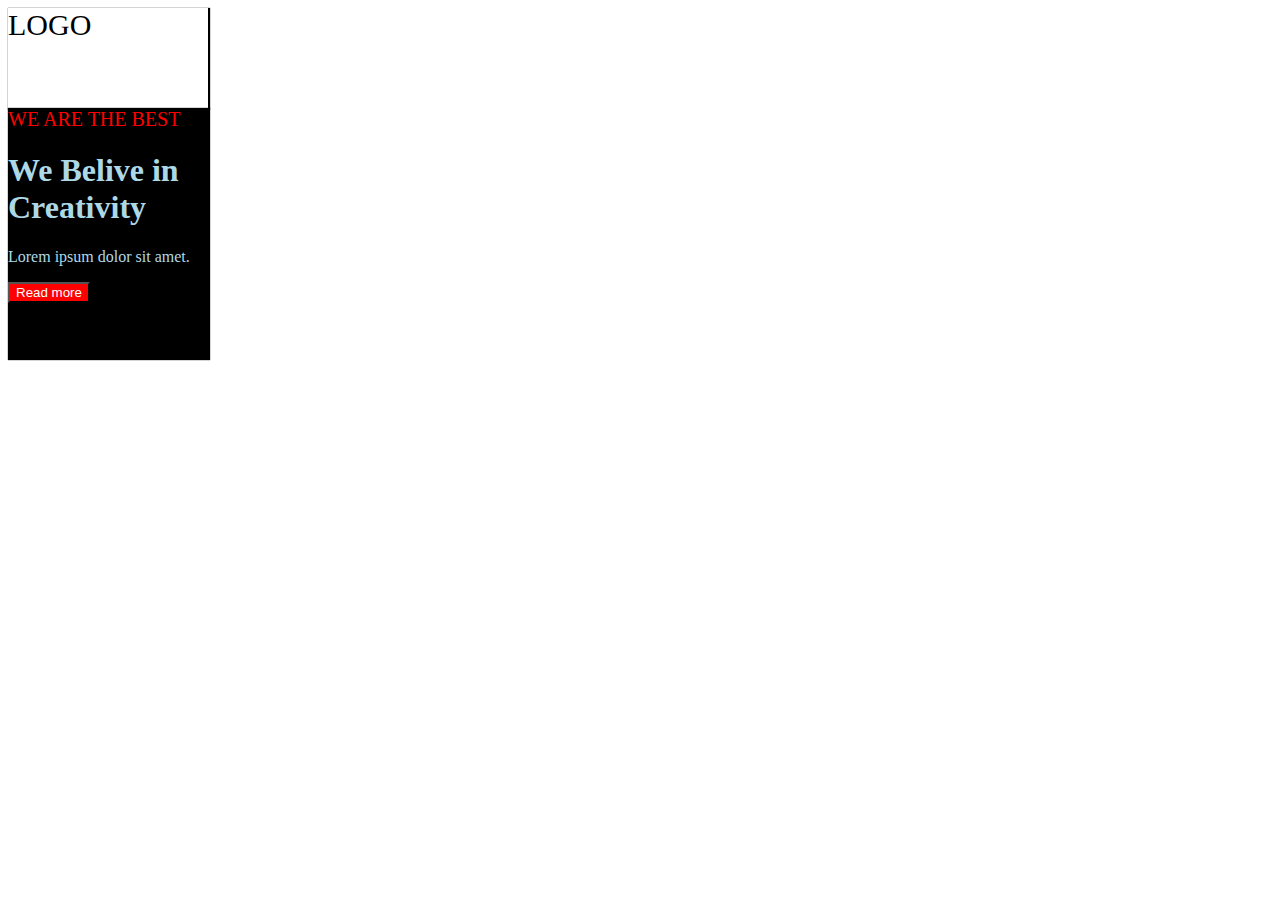
<file: Assignment/ass1/index.html>
<!Doctype html>
<html>
    <head>
        <title> Bugger me </title>
        <link rel="stylesheet" type="text/css" href="index.css">
    </head>

    <body>

        <div id="navbar">
            <span class="logo"> logo </span>
        </div>    
            <div class="hero">
                <span class="low"> WE ARE THE BEST </span>   
                <h1> We Belive in Creativity </h1>
                <p> Lorem ipsum dolor sit amet. </p>
                <button class="hero-btn"> Read more
                </button>
            </div>
        
           
    </body>
</html>
</file>
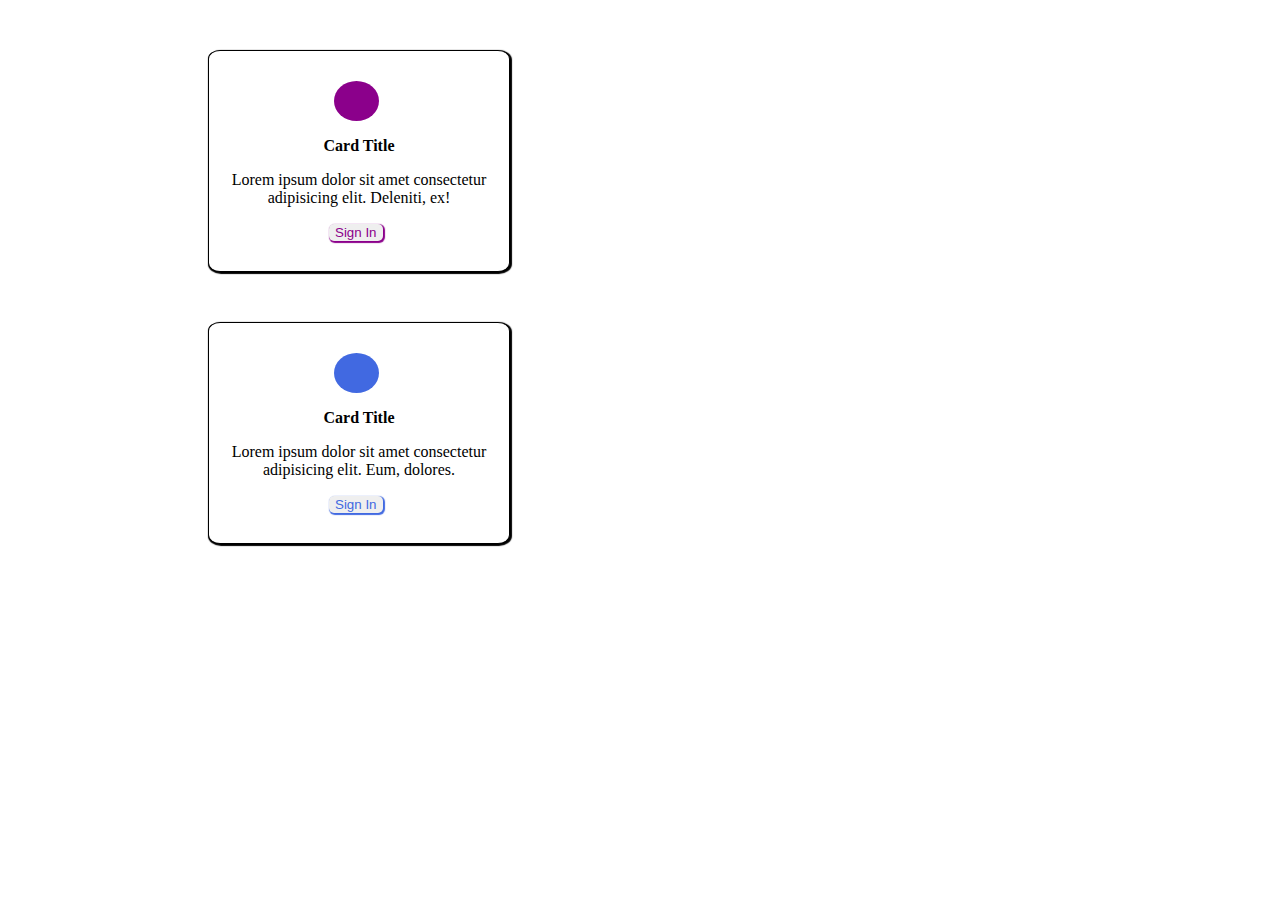
<file: Assignment/ass2/index2.html>
<!Doctype html>
<html>
    <head>
        <title> Here we go again </title>
        <link rel="stylesheet" type="text/css" href="index2.css">
    </head>

    <body>
        <div class="box1">
            <div class="circle1"></div>
            <p class="name"> Card Title </p>
            <p class="text"> Lorem ipsum dolor sit amet consectetur adipisicing elit. Deleniti, ex!</p>
            <button class="butn1"> Sign In </button>
        </div>    
           
        <div class="box2">
            <div class="circle2"></div>
            <p class="name"> Card Title </p>
            <p class="text">Lorem ipsum dolor sit amet consectetur adipisicing elit. Eum, dolores.</p> 
            <button class="butn2"> Sign In </button>
        </div>

    </body>
</html>
</file>
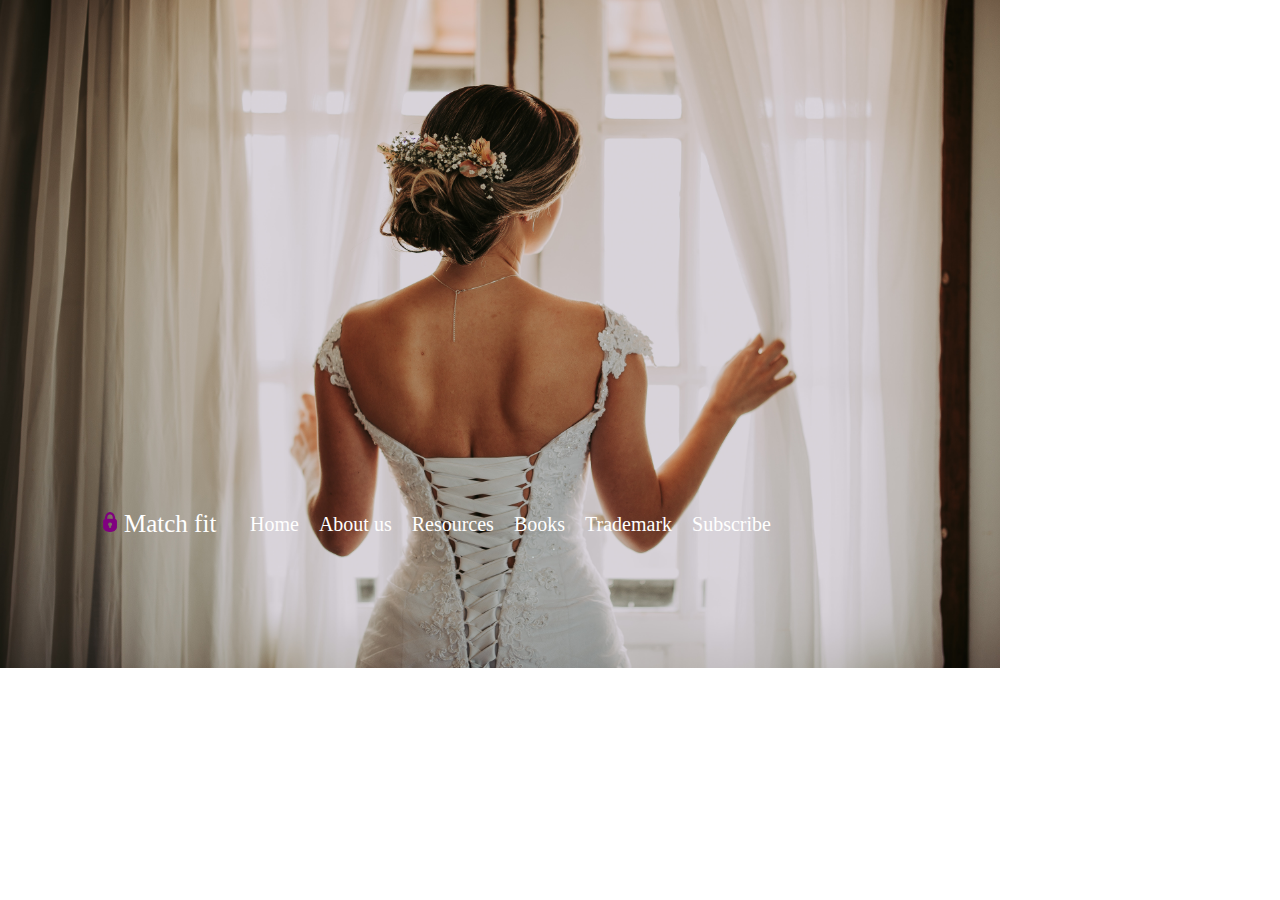
<file: Assignment/ass3 modifing/index3.html>
<!Doctype html>
<html>
    <head>
        <title> Bugger me </title>
        <link rel="stylesheet" type="text/css" 
            href="index3.css">
    </head>

    <body>
        <div class="mainbox">
            <div class="imgspace">
                <img src="image.jpg" width="100%">
            </div>

            <div class="logo">
                <img src="lock.png" alt="lock"
                    width="20px" height="20px">
                <span class="logotxt"> Match fit </span>
            </div>

            <div class="navi"> 
                <ul>
                <li><span class="sizeinc">Home</span></li>
                <li><span class="sizeinc">About us</span></li>
                <li><span class="sizeinc">Resources</span></li>
                <li><span class="sizeinc">Books</span></li>
                <li><span class="sizeinc">Trademark</span></li>
                <li><span class="sizeinc">Subscribe</span></li>
                </ul>
            </div>
                   
            <!-- <div class="div1">
                <p class="first">Matrimonial Search</p>
                <p class="second">Best Matching Couples</p>
                <p>Lorem ipsum dolor sit, amet consectetur adipisicing elit. 
                    Sint nihil quibusdam ipsa rem assumenda laborum possimus 
                    consequuntur maiores consequatur perferendis.
                </p>
                <button class="butn1"> Read more </button>
                <div class="dash"></div>
            </div>

            <div class="signup"> 
                <h3 class="work">Register & join our mission</h3>
                <div class="form-box">
                    <form>
                        <input type="text" class="name" placeholder="Name"> 
                        <input type="text" class="name" placeholder="Your Emai id"> 
                        <input type="text" class="name" placeholder="Current Job">
                        <input type="text" class="name" placeholder="Gender"> 
                        <button class="butn2"> Get Started</button>
                    </form>
                    <span class="iono">Lorem ipsum dolor sit amet.</span>
                </div>
            </div>
                
        </div> -->
    
                   
    </body>
</html>
</file>
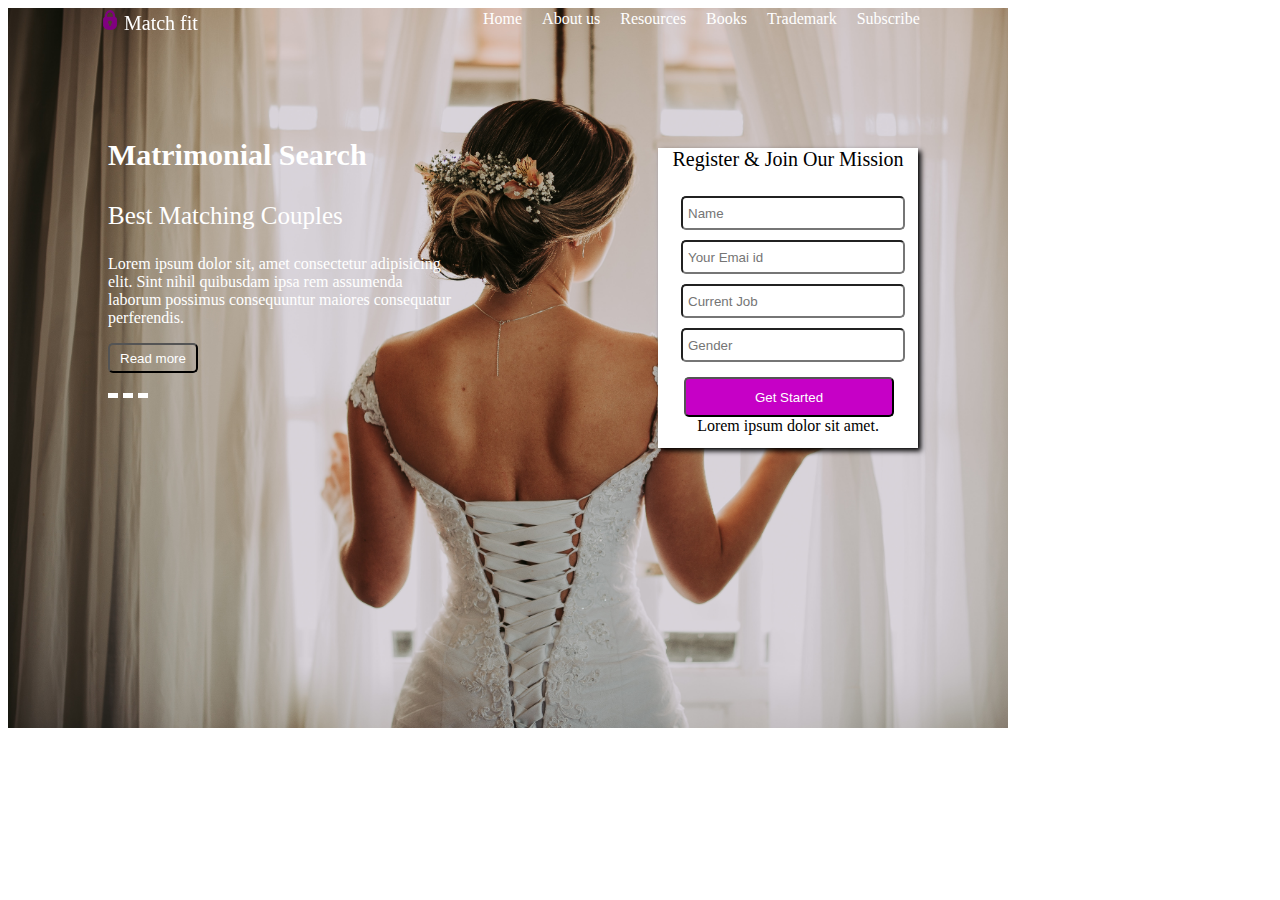
<file: Assignment/ass3/index3.html>
<!Doctype html>
<html>
    <head>
        <title> Bugger me </title>
        <link rel="stylesheet" type="text/css" href="index3.css">
    </head>

    <body>
        <div class="mainbox">
            <div class="navbar">
                <div class="stress"> 
                    <ul>
                    <li>Home</li>
                    <li>About us</li>
                    <li>Resources</li>
                    <li>Books</li>
                    <li>Trademark</li>
                    <li>Subscribe</li>
                    </ul>
                </div>

                <div class="logo">
                    <img src="lock.png" alt="lock" width="20px" height="20px">
                    <span class="nav"> Match fit </span>
                </div>
            </div>
                   
            <div class="div1">
            <p class="first">Matrimonial Search</p>
            <p class="second">Best Matching Couples</p>
            <p>Lorem ipsum dolor sit, amet consectetur adipisicing elit. 
                Sint nihil quibusdam ipsa rem assumenda laborum possimus 
                consequuntur maiores consequatur perferendis.
            </p>
            <button class="butn1"> Read more </button>
            </div>
            <div class="dash"></div>

           
            
            <div class="signup"> 
                <span class="work">Register & join our mission</span>
                <div class="form-box">
                <form>
                <input type="text" class="name" placeholder="Name"> 
                <input type="text" class="name" placeholder="Your Emai id"> 
                <input type="text" class="name" placeholder="Current Job">
                <input type="text" class="name" placeholder="Gender"> 
                <button class="butn2"> Get Started </button>
                </form>
                <span class="iono">Lorem ipsum dolor sit amet.</span>
                </div>
            </div>
                

        </div>
    
                   
    </body>
</html>
</file>
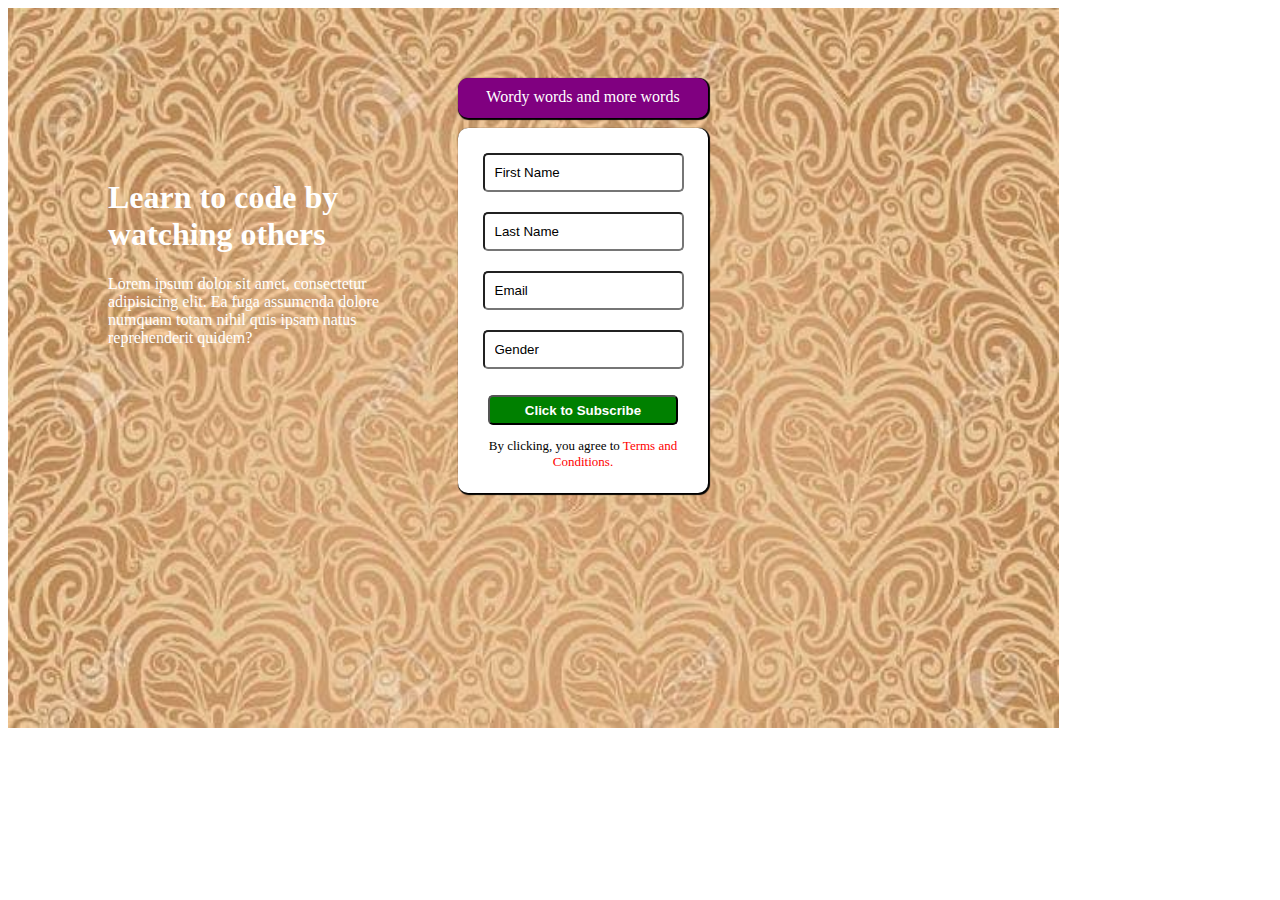
<file: Assignment/ass4/index4.html>
<!Doctype html>
<html>
    <head>
        <title> Bugger me </title>
        <link rel="stylesheet" type="text/css" href="index4.css">
    </head>

    <body>
        <div class="container">
            <div class="mainbox">
            <h1> Learn to code by watching others</h1>
            <p> Lorem ipsum dolor sit amet, consectetur adipisicing elit.
                Ea fuga assumenda dolore numquam 
                totam nihil quis ipsam natus reprehenderit quidem?
            </p>
            </div>

            <div class="div2">
                <div class="head">
                    Wordy words and more words
                </div>        
                <div class="form-box">
                    <form>
                        <input type="text" class="name" value="First Name">
                        <input type="text" class="name" value="Last Name">
                        <input type="text" class="name" value="Email">
                        <input type="text" class="name" value="Gender">
                        <p></p>

                        <button class="butn">Click to Subscribe</button>
                        <p class="terms"> By clicking, you agree to 
                        <span class="red"> Terms and Conditions.</span></p>
                    </form>
                </div> 
            </div>
       
       

        </div> 
    
    
    </body>
</html>
</file>
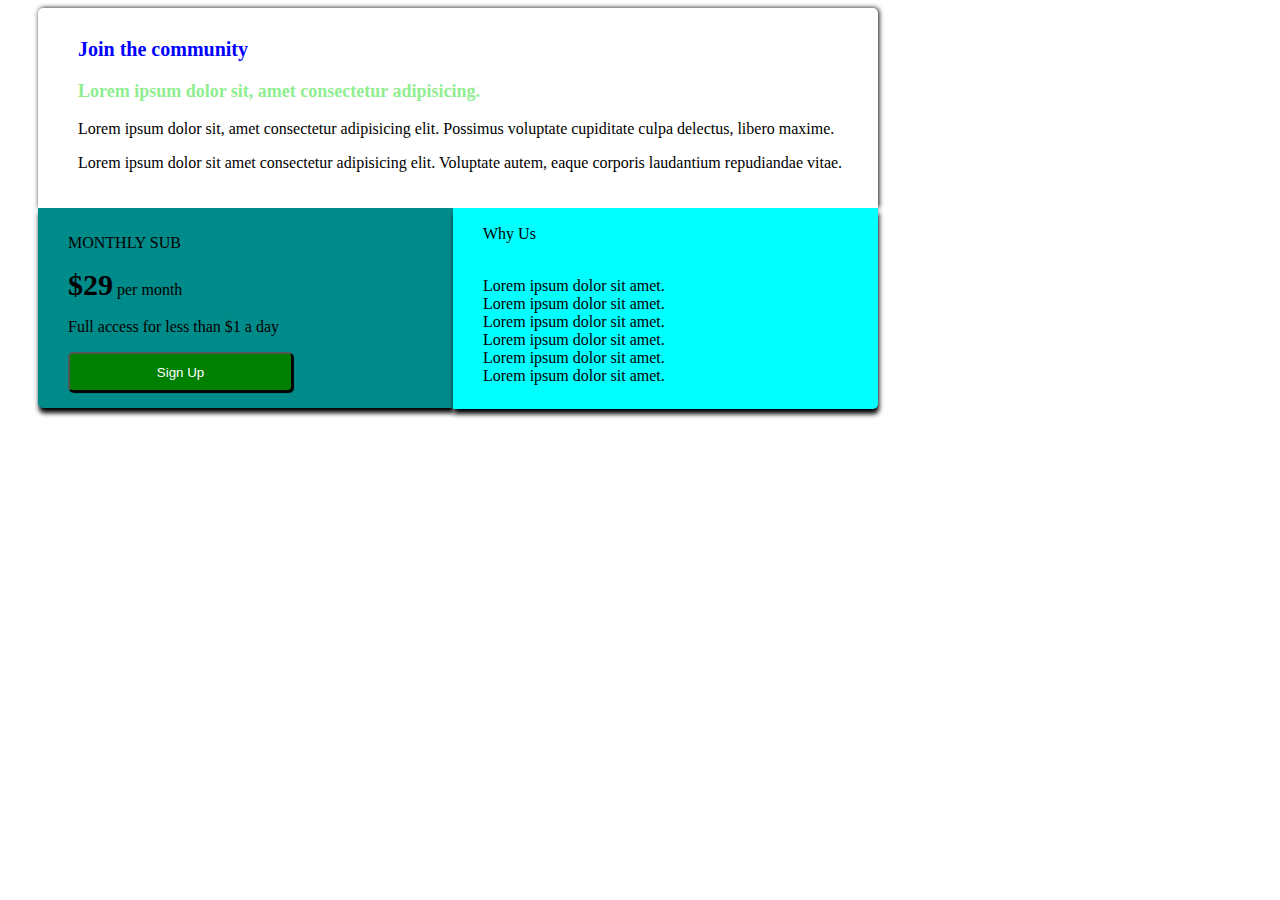
<file: Assignment/ass5/index5.html>
<!Doctype html>
<html>
    <head>
        <title> Bugger me </title>
        <link rel="stylesheet" type="text/css" href="index5.css">
    </head>

    <body>
        <div class="container">
            <div class="div1">
                <p class="text1"> Join the community </p>
                <p class="text2"> Lorem ipsum dolor sit, amet consectetur adipisicing.</p>
                <p> Lorem ipsum dolor sit, amet consectetur adipisicing elit.
                    Possimus voluptate cupiditate culpa delectus, libero maxime.</p>
                <p> Lorem ipsum dolor sit amet consectetur adipisicing elit.
                    Voluptate autem, eaque corporis laudantium repudiandae vitae.</p>

            </div>

            <div class="div2">
                <div class="darkdiv">
                    <p> MONTHLY SUB</p>
                    <p> <span class="price">$29</span> per month </p>
                    <p> Full access for less than $1 a day </p>
                    <button class="butn"> Sign Up</button>    
                </div>

                <div class="lightdiv">
                    <div>
                    <p> Why Us</p>
                    <br> Lorem ipsum dolor sit amet.
                    <br> Lorem ipsum dolor sit amet.
                    <br> Lorem ipsum dolor sit amet.
                    <br> Lorem ipsum dolor sit amet.
                    <br> Lorem ipsum dolor sit amet.
                    <br> Lorem ipsum dolor sit amet.
                    </div>
                </div> 


            </div>
       
       
        </div> 
    
    
    </body>
</html>
</file>
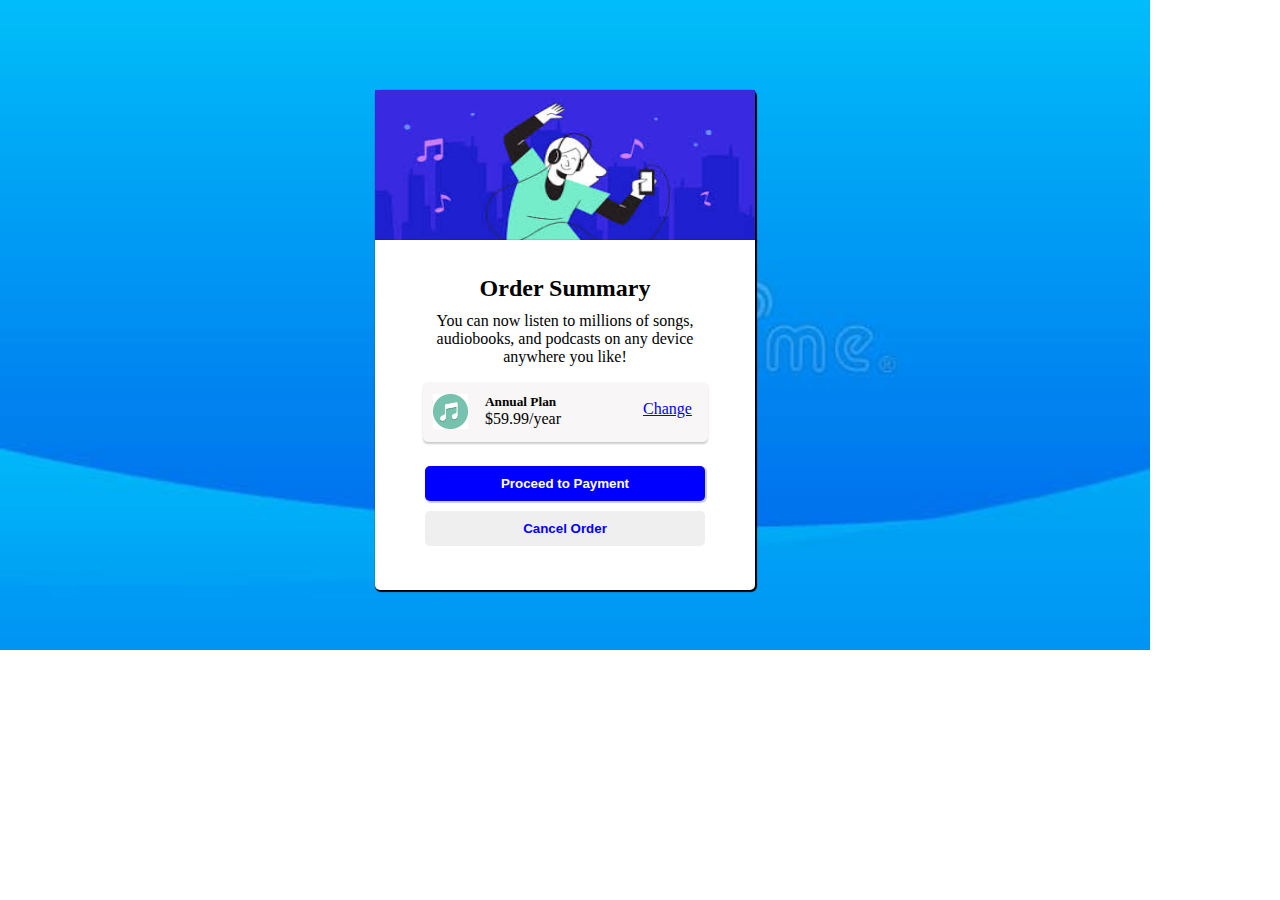
<file: Assignment/ass7/index7.html>
<!Doctype html>
<html>
    <head>
        <title> Bugger me </title>
        <link rel="stylesheet" type="text/css" href="index7.css">
    </head>

    <body>
        <div class="container">            
            <div class="hero">
                <img src="images.jpeg" class="img">        
            </div>
            <div class="text-div">
                <h2 class="title">
                    Order Summary
                </h2>
                <p class="subtitle">
                    You can now listen to millions of songs, 
                    audiobooks, and podcasts on any
                    device anywhere you like!
                </p>
                <div class="plan-box">
                    <img src="images.png" class="icon">
                        <div class="moved">
                            <h5>Annual Plan</h5>
                            <p>$59.99/year</p>
                        </div>
                    <a href="#" class="change">Change</a>
                </div>
                <div class="btn">
                    <button class="proceed-btn"> <a href="#"> 
                        <span class="color">Proceed to Payment</span> </a> </button>
                    <button class="cancel-btn"> <a href="#" class="line"> 
                        <span class="color2">Cancel Order</span> </a> </button>
                </div>
        
            </div>        


        </div>
    
                   
    </body>
</html>
</file>
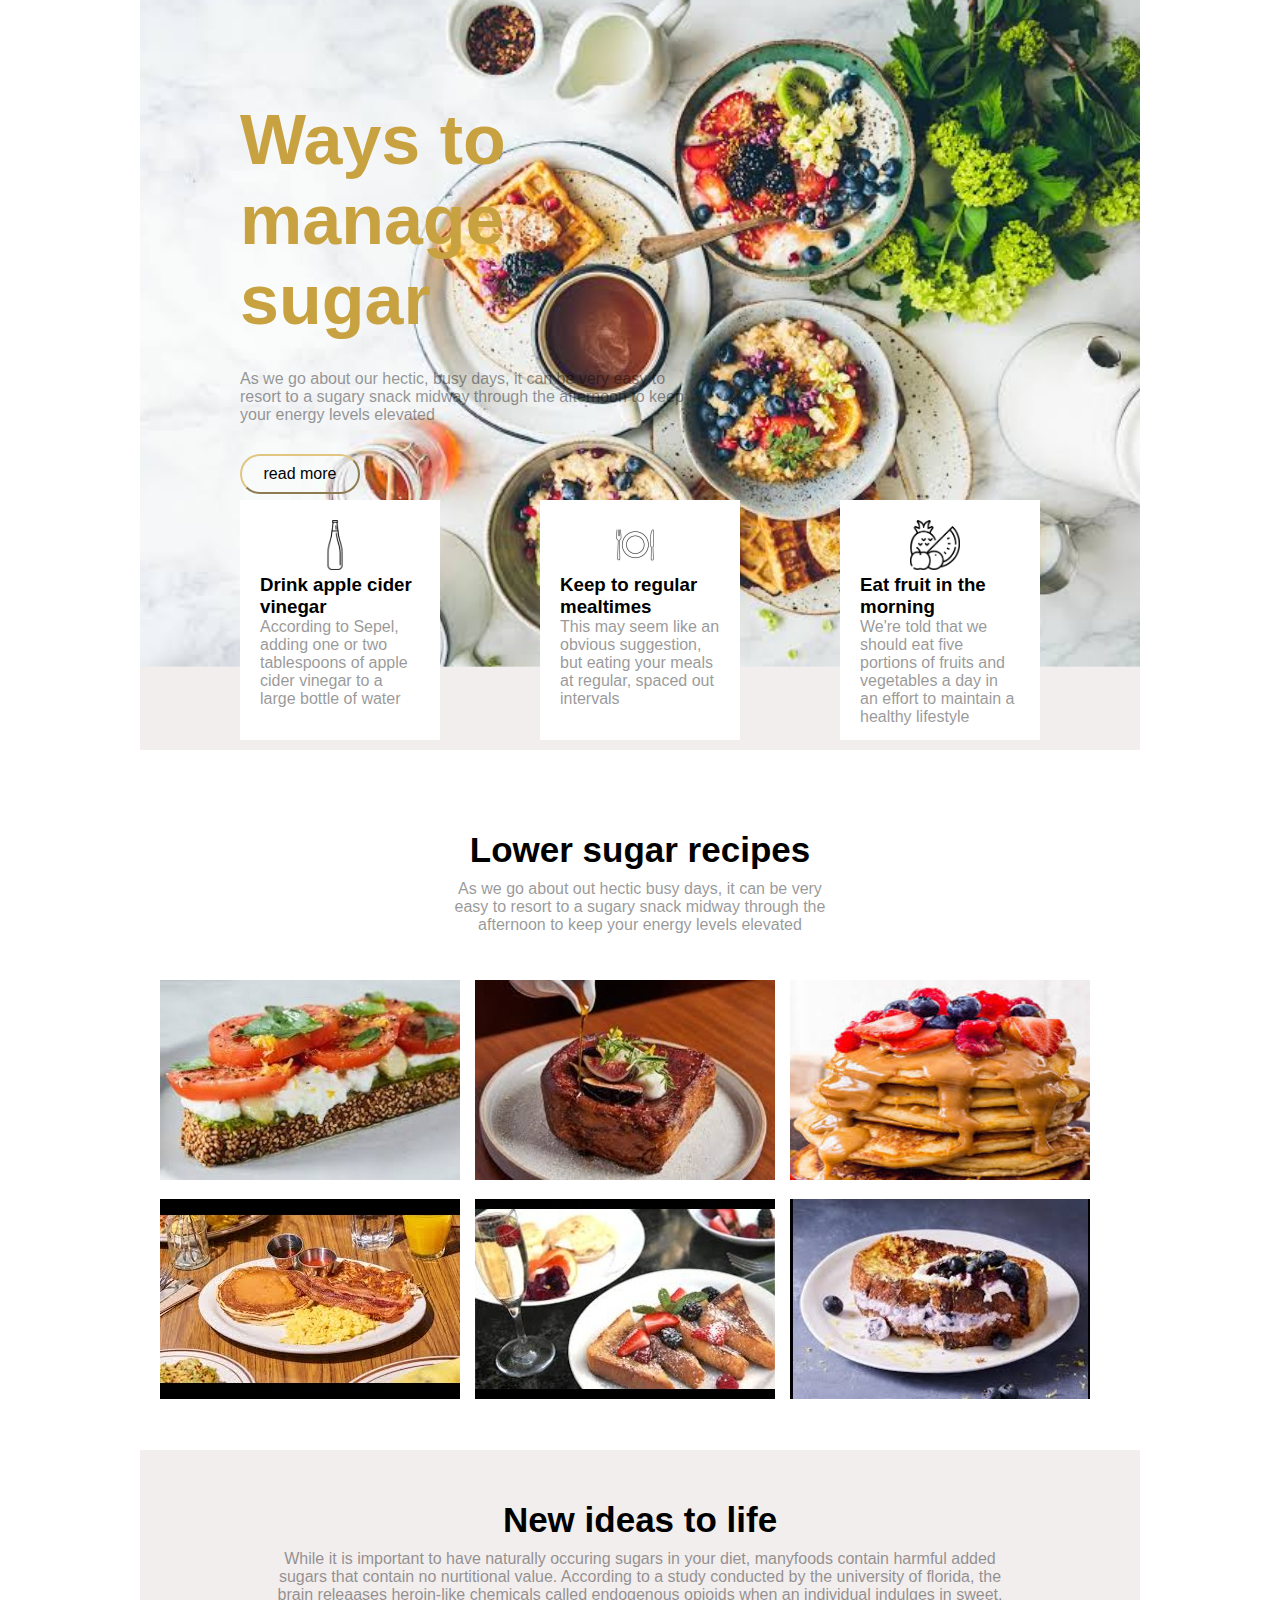
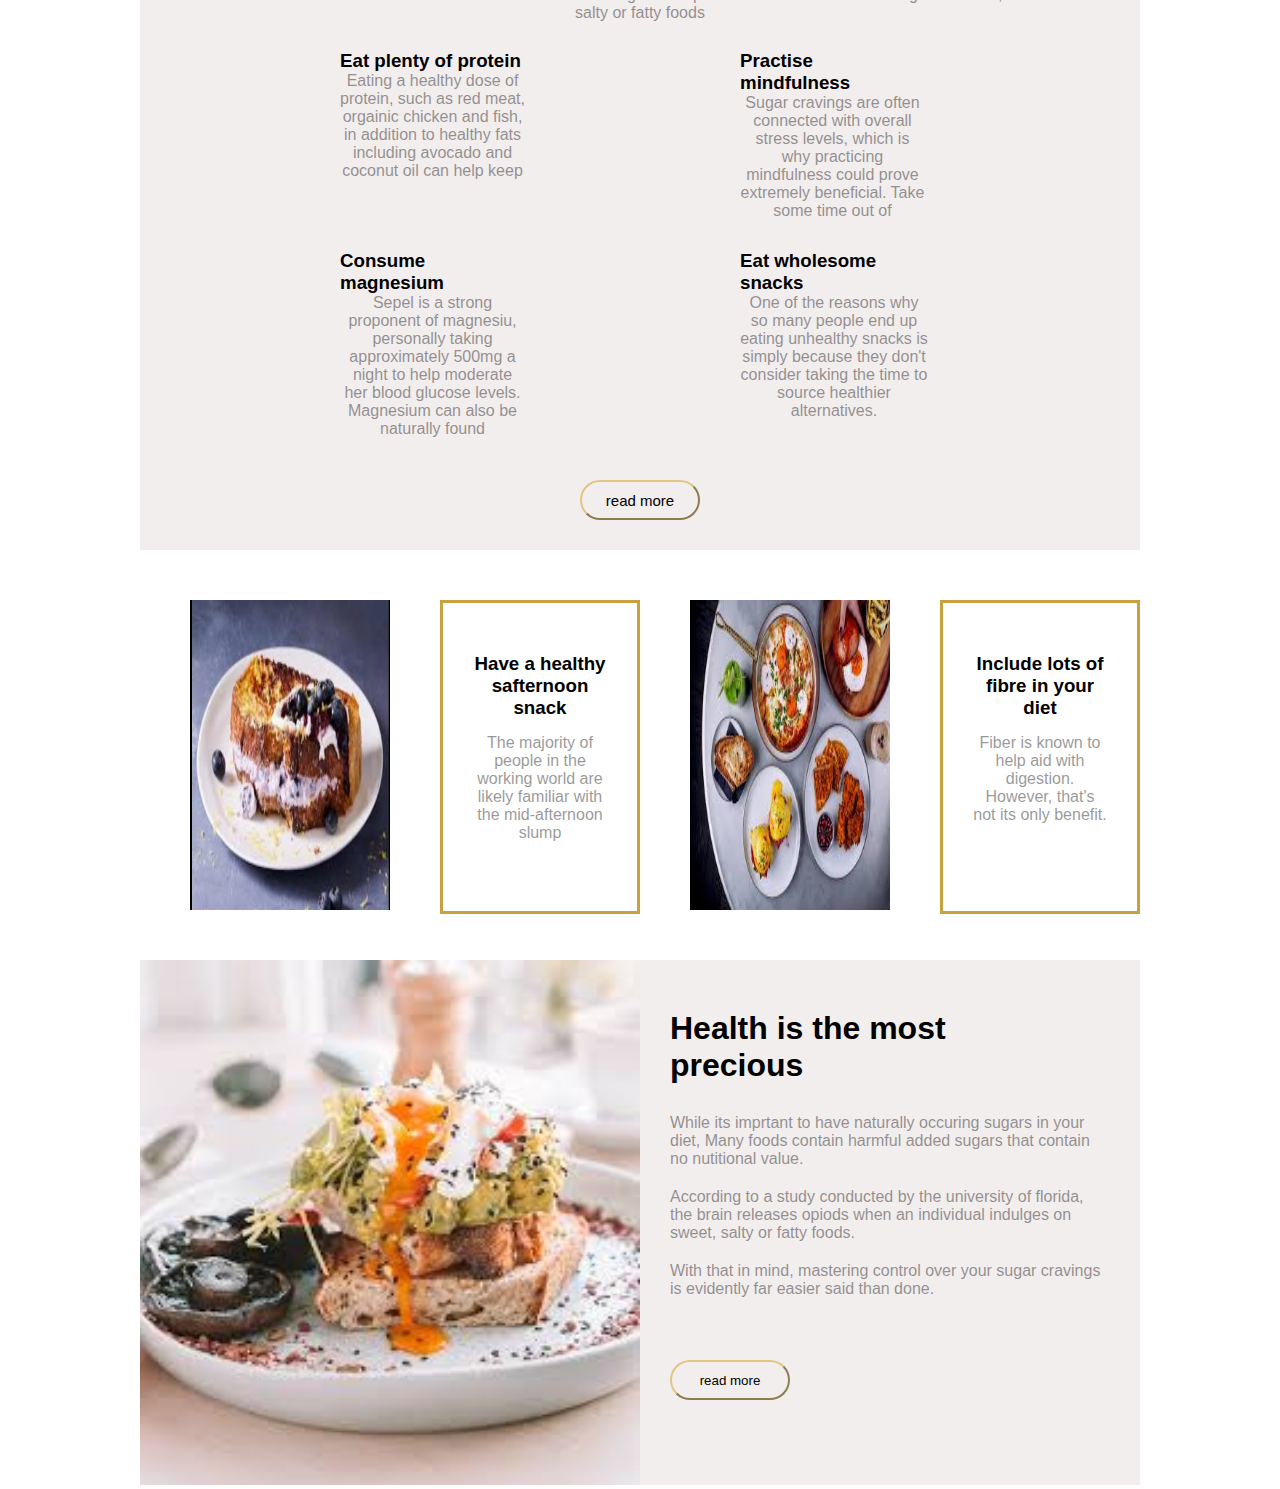
<file: Assignment/ass8/ass8.html>
<!Doctype html>
<html>
    <head>
        <title> Bugger me </title>
        <link rel="stylesheet" type="text/css" href="ass8.css">
    </head>

    <body>
        <div class="container">
            <div class="first"> 
                <div class="box1">         
                    <img src="img.jpeg" class="opp">
                    <div class="article">
                        <h1 class="heading">Ways to manage sugar</h1>
                        <p>As we go about our hectic, busy days, 
                            it can be very easy to resort to a sugary 
                            snack midway through the afternoon to keep 
                            your energy levels elevated
                        </p>
                        <button class="butn"><span class="btn">read more</span></button>
                    </div>
                    <div class="flex1">
                        <div class="lildiv1">
                            <img src="Icons/icon2.png" width="100%" class="logo">
                            <h3>Drink apple cider vinegar</h3>
                            <p>According to Sepel, adding one or two 
                            tablespoons of apple cider vinegar to 
                            a large bottle of water
                            </p>
                        </div>
                        <div class="lildiv2">
                            <img src="Icons/icon1.jpeg" width="100%" class="logo">
                            <h3>Keep to regular mealtimes</h3>
                            <p>This may seem like an obvious suggestion, 
                                but eating your meals at regular, spaced 
                                out intervals
                            </p>
                        </div>
                        <div class="lildiv3">
                            <img src="Icons/icon3.png" width="100%" class="logo">
                            <h3>Eat fruit in the morning</h3>
                            <p>We're told that we should eat five portions 
                                of fruits and vegetables a day in an effort 
                                to maintain a healthy lifestyle
                            </p>
                        </div>
                    </div>
                    
                </div> 
            </div>
                
            
            <div class="second">
                <div class="box2">
                    <div class="article2">
                        <h3 class="ndhead">Lower sugar recipes</h3>
                        <p>As we go about out hectic busy days, it can be very 
                            easy to resort to a sugary snack midway through the 
                            afternoon to keep your energy levels elevated
                        </p>
                    </div>
                    <div class="grid">
                        <div class="imgs"><img src="img2.jpg" width="100%" class="imgfit"></div>
                        <div class="imgs"><img src="img3.jpeg" width="100%" class="imgfit"></div>
                        <div class="imgs"><img src="img4.jpeg" width="100%" class="imgfit"></div>
                        <div class="imgs"><img src="img5.jpeg" width="100%" class="imgfit"></div> 
                        <div class="imgs"><img src="img6.jpeg" width="100%" class="imgfit"></div>
                        <div class="imgs"><img src="img7.jpeg" width="100%" class="imgfit"></div>    
                    </div>
                </div>
            </div>


            <div class="third">
                <div class="box3">
                    <div class="article3">
                        <h3 class="trhead">New ideas to life</h3>
                        <p>While it is important to have naturally occuring sugars 
                            in your diet, manyfoods contain harmful added sugars that
                            contain no nurtitional value. According to a study conducted 
                            by the university of florida, the brain releaases heroin-like 
                            chemicals called endogenous opioids when an individual 
                            indulges in sweet, salty or fatty foods
                        </p>
                    </div>
                    <div class="flex3">
                        <div class="minidiv1">
                            <h3>Eat plenty of protein</h3>
                            <p class="move">Eating a healthy dose of protein, such as red meat, orgainic 
                                chicken and fish, in addition to healthy fats including 
                                avocado and coconut oil can help keep
                            </p>
                        </div>
                        <div class="minidiv2">
                            <h3>Eat wholesome snacks</h3>
                            <p class="move">One of the reasons why so many people end up eating unhealthy 
                                snacks is simply because they don't consider taking the time 
                                to source healthier alternatives.
                            </p>
                        </div>
                        <div class="minidiv3">
                            <h3>Consume magnesium</h3>
                            <p class="move">Sepel is a strong proponent of magnesiu, personally taking 
                                approximately 500mg a night to help moderate her blood 
                                glucose levels. Magnesium can also be naturally found
                            </p>
                        </div>
                        <div class="minidiv4">
                            <h3>Practise mindfulness</h3>
                            <p class="move">Sugar cravings are often connected with overall stress 
                                levels, which is why practicing mindfulness could
                                prove extremely beneficial. Take some time out of
                            </p>
                        </div>
                    </div>
                    <button class="butn2"><span class="btn2">read more</span></button>
                </div>
                
            </div> 


            <div class="fourth">
                <div class="grid2">
                    <div class="img7"><img src="img7.jpeg" width="100%" class="t2ndset"></div>
                    <div class="border">
                        <h3 class="cang">Have a healthy safternoon snack</h3>
                        <p>The majority of people in the working 
                            world are likely familiar with the 
                            mid-afternoon slump
                        </p>
                    </div>
                    <div class="img8"><img src="img8.jpeg" width="100%" class="t2ndset"></div>
                    <div class="border">
                        <h3 class="cang">Include lots of fibre in your diet</h3>
                        <p>Fiber is known to help aid with digestion. 
                            However, that's not its only benefit.
                        </p>
                    </div>
                </div>
            </div>


            <div class="fifth">
                <div class="grid3">
                    <div class="div1"><img src="imgx.jpeg" width="100%" class="t3rdset"></div>
                    <div class="div2">
                        <h1 class="top">Health is the most precious</h1>
                        <p class="mini">While its imprtant to have naturally occuring 
                            sugars in your diet, Many foods contain harmful
                            added sugars that contain no nutitional value. 
                        </p>
                        <p class="enni">According to a study conducted by the university
                            of florida, the brain releases opiods when an 
                            individual indulges on sweet, salty or fatty foods.
                        </p>   
                        <p class="miny">With that in mind, mastering control over your sugar 
                            cravings is evidently far easier said than done.
                        </p>
                        <button class="butn3">read more</button> 
                    </div>
                    
                </div>
            </div>


        </div>


    </body>
</html>
</file>
<file: Assignment/ass1/index.css>
#navbar {
    height: 100px;
    width: 200px;
    background-color: white;
    box-shadow: 1px 1px 1px 1px;
}

.logo { 
    font-size: 30px;
    color: black;
    text-transform: uppercase;
}

.hero {
    color: lightblue;
    background: black;
    height: 250px;
    width: 200px;
    box-shadow: 1px 1px 1px 1px black;
}

.low {
    color: red;
    font-size: 20px;
}

.hero-btn {
    background: red;
    color: white;
}
</file>
<file: Assignment/ass2/index2.css>
.box1, .box2{
    width: 300px;
    height: 220px;
    border: 1px solid;
    border-radius: 4%;
    background-color: white;
    margin: 50px 100px 0 200px;
    box-shadow: 1px 1px 1px 1px;   
}

.name{
    text-align: center;
    font-weight: bold;
}

.text{
    text-align: center;
}

.circle1{
    width: 5px;
    border: 20px solid darkmagenta;
    border-radius: 50%;
    margin-top: 30px;
    margin-left: 125px;
}

.butn1{ 
    border-radius: 5px;
    margin-left: 120px;
    border: white;
    box-shadow: 1px 1px 1px 1px;
    color: darkmagenta;
}

.circle2{
    width: 5px;
    border: 20px solid royalblue;
    border-radius: 50%;
    margin-top: 30px;
    margin-left: 125px;
}

.butn2{
    border-radius: 5px;
    margin-left: 120px;
    border: white;
    box-shadow: 1px 1px 1px 1px;
    color: royalblue;
}
</file>
<file: Assignment/ass3 modifing/index3.css>
*{
    box-sizing: border-box; 
    margin: 0;  
}

.mainbox{
    width: 1000px;
    height: 300px;
    position: relative;
}

.imgspace{
    width: 1000px;
    height: 500px;
}
.logo{
    position: relative;
    left: 100px;
    top: 10px; 
    color: white;   
}
.logotxt{
    font-size: 25px;
}
.navi{
    position: absolute;
    color: white;
}
li{
    list-style-type: none;
    float: left;
    position: relative;
    top: -25px;
    left: 200px;
    padding: 10px 10px 10px 10px;
}
.sizeinc{
    font-size: 20px;
}

/* .div1{
    width: 350px;
    color: white;
    position: relative;
    top: 100px;
    left: 100px;
}

.first{
    font-size: 30px;
    font-weight: bold;
}

.second{
    font-size: 25px;

}

.signup{
    position: relative;
    left: 650px;
    bottom: 140px;
    background-color: white;
    width: 260px;
    height: 320px;
    text-align: center;
    box-shadow: 3px 3px 5px 0;
    padding-top: 15px;
}

img{
    position: relative;
    
}
.work{
    text-transform: capitalize;
    
}

.form-box{
    margin-top: 20px;
    margin-left: auto;
    margin-right: auto;
    width: 100%;
}

.form{
    width: 100%;
} 

.butn1{
    color: white;
    background-color: transparent;
    height: 30px;
    width: 90px;
    border-radius: 5px;
}

.name{
    
    height: 20px;
    margin: 5px;
    border-radius: 5px;  
    padding: 15px;

}

.butn2{
    color: white;
    background-color: rgb(198, 0, 198);
    height: 40px;
    margin-top: 20px;
    margin-right: 8px;
    border-radius: 5px;
}

.iono{
    padding-right: 20px;
}

.dash{
    border-top: 5px dashed white;
    width: 40px;
    position: relative;
    top: 120px;
    left: 100px; 
}  */
</file>
<file: Assignment/ass3/index3.css>
.mainbox{
    background-image: url(image.jpg);
    background-size: cover;
    background-repeat: no-repeat;
    width: 1000px;
    height: 80vh;
    position: absolute;
    margin: auto;
   
}

.navbar{
    position: absolute;
}

.stress{
    position: relative;
    color: white;
}

li{
    list-style-type: none;
    float: left;
    position: relative;
    left: 425px;
    bottom: 24px;
    padding: 10px 10px 10px 10px;
}

.logo{
    position: fixed;
    left: 100px;
    top: 10px;
    color: white;
}

.nav{
    font-size: 20px;
}

.div1{
    width: 350px;
    color: white;
    position: relative;
    top: 100px;
    left: 100px;
}

.first{
    font-size: 30px;
    font-weight: bold;
}

.second{
    font-size: 25px;
}

.signup{
    position: relative;
    left: 650px;
    bottom: 130px;
    background-color: white;
    width: 260px;
    height: 300px;
    text-align: center;
    box-shadow: 3px 3px 5px 0;
}

.work{
    text-transform: capitalize;
    font-size: 20px;
}

.form-box{
    margin-left: 20px;
    margin-top: 20px;
}


.butn1{
    color: white;
    background-color: transparent;
    height: 30px;
    width: 90px;
    border-radius: 5px;
}

.name{
    width: 210px;
    height: 20px;
    margin: 5px 10px 5px 0;
    border-radius: 5px;  
    padding: 5px;
}

.butn2{
    color: white;
    background-color: rgb(198, 0, 198);
    width: 210px;
    height: 40px;
    margin-top: 10px;
    margin-right: 18px;
    border-radius: 5px;
}

.iono{
    padding-right: 20px;
}

.dash{
    border-top: 5px dashed white;
    width: 40px;
    position: relative;
    top: 120px;
    left: 100px; 
}
</file>
<file: Assignment/ass4/index4.css>
.container{
    background-image: url(bg1.jpeg);
    background-size:cover;
    width: 1800px;
    height: 80vh;
    background-repeat: no-repeat;
    background-size: contain;
    position: relative;
}

.mainbox{
    width: 300px;
    height: 250px;
    color: white;
    margin-bottom: 200px;
    position: absolute;
    top: 150px;
    left: 100px;    
}

.div2{
    text-align: center;
}


.head{
    background-color: purple;
    width: 230px;
    height: 20px;
    border-radius: 10px;
    position: relative;
    left: 450px;
    top: 70px;
    padding: 10px 10px 10px 10px;
    color: white;
    box-shadow: 1px 1px 1px 1px black;

}

.form-box{
    width: 250px;
    height: 350px;
    border-radius: 10px;
    background-color: white;
    position: relative;
    left: 450px;
    top: 80px;
    padding-top: 15px;
    box-shadow: 1px 1px 1px 1px;
}

.red{
    color: red;
}

.name{
    padding: 10px;
    margin: 10px 10px 10px 10px;
    border-radius: 5px;
}

.butn{
    width: 190px;
    height: 30px;
    background-color: green;
    font-weight: bolder;
    border-radius: 5px;
    color: white;
}

.terms{
    font-family: Cambria, Cochin, 
    Georgia, Times, 'Times New Roman', serif;
    font-size: small;
}
</file>
<file: Assignment/ass5/index5.css>
.container{
    /* background-color: blue; */
    width: 800px;
    height: 400px;

}

.div1{
    width: 800px;
    height: 190px;
    background-color: white;
    padding-left: 40px;
    padding-top: 10px;
    margin-left: 30px;
    box-shadow: 1px 0px 5px 0;
    border-top-left-radius: 5px;
    border-top-right-radius: 5px;
    
}

.text1{
    font-weight: bold;
    font-size: 20px;
    color: blue;

}

.text2{
    font-size: 18px;
    font-weight: bold;
    color: lightgreen;
}

.div2{
    /* background-color: yellow; */
    position: absolute;
    width: 900px;
    height: 200px;
}

.darkdiv{
    width: 385px;
    height: 190px;
    background-color: darkcyan;
    padding-left: 30px;
    padding-top: 10px;
    margin-left: 30px;
    box-shadow: 1px 5px 5px 0;
    border-bottom-left-radius: 5px;
}

.price{
    font-size: 30px;
    font-weight: bold;
}

.butn{
    width: 225px;
    height: 40px;
    color: white;
    background-color: green;
    border-radius: 5px;
    box-shadow: 1px 1px 1px 0 black;
}

.lightdiv{
    background-color: cyan;
    width: 395px;
    height: 200px;
    position: relative;
    left: 445px;
    bottom: 200px;
    padding-left: 30px;
    box-shadow: 1px 5px 5px 0;
    border-bottom-right-radius: 5px;
    padding-top: 1px;
}
</file>
<file: Assignment/ass7/index7.css>
*{
    margin: 0;
    box-sizing: border-box;
}

.container{
    background-image: url(bg.jpg);
    background-size: cover;
    background-repeat: no-repeat;
    width: 1150px;
    height: 650px;
    position: absolute;

}

.hero{
    border-top-right-radius: 5px;
    border-top-left-radius: 5px;
    box-shadow: 1px 1px 1px 1px;
    width: 380px;
    height: 150px;
    position: relative;
    left: 375px;
    top: 90px;
    
}

.img{
    width: 100%;
    height: 100%;
}

.text-div{
    border-bottom-left-radius: 5px;
    border-bottom-right-radius: 5px;
    box-shadow: 1px 1px 1px 1px;
    background-color: white;
    width: 380px;
    height: 350px;
    position: relative;
    left: 375px;
    top: 90px;
    text-align: center;
    padding: 35px;

}

.subtitle{
    padding-top: 10px;
}

.plan-box{
    background-color: rgb(248, 246, 246);
    width: 285px;
    height: 60px;
    position: absolute;
    text-align: left;
    margin-top: 16px;
    margin-left: 13px;
    border-radius: 5px;
    box-shadow: 0px 2px 2px 0px rgba(0, 0, 0, 0.2);
    border: hidden;

}

.icon{
    width: 35px;
    position: relative;
    left: 10px;
    top: 12px;
}

.moved{
    position: relative;
    left: 62px;
    top: -27px;
}

.change{
    position: relative;
    top: -55px;
    left: 220px;
}

.btn{
    margin-top: 100px;
}

.proceed-btn{
    width: 280px;
    height: 35px;
    box-shadow: 1px 1px 1px 1px rgba(0, 0, 0, 0.2);
    border-radius: 5px;
    background-color: blue;
    border: hidden;
}

.color{
    color: white;
    font-weight: bold;
}
.cancel-btn{
    margin-top: 10px;
    width: 280px;
    height: 35px;
    border: hidden;
    border-radius: 5px;
}

.line{
    text-decoration: none;
}

.color2{
    color: blue;
    font-weight: bold;
}
</file>
<file: Assignment/ass8/ass8.css>
*{
    margin: 0;
    box-sizing: border-box;
    font-family:'Franklin Gothic Medium', 
    'Arial Narrow', Arial, sans-serif;
}


.first{
    margin: auto;
    background-color:rgb(243, 238, 238);
    width: 1000px;
    height: 750px;
    position: relative;
}
.box1{
    width: 1000px;
    height: 500px;      
}
.opp{
    transform: rotate(180deg);
    width: 100%;       
}
.heading{
    font-size: 70px;
    color: rgb(200, 162, 65);
    padding-bottom: 30px;
}
.article{
    width: 450px;
    height: 300px;
    position: absolute;
    top: 100px;
    margin-left: 100px;
}
p{
    opacity: 0.4;
}
.butn{
    margin-top: 30px;
}
button{
    width: 120px;
    height: 40px;
    border-radius: 20px;
    border-color: rgb(225, 198, 130);
    background: none;
}
.btn{
    font-size: 16px;
}
.lildiv1{
    background-color: white;
    width: 200px;
    height: 240px;
    position: absolute;
    top: 500px;
    left: 100px;
    padding: 20px;
}
.lildiv2{
    background-color: white;
    width: 200px;
    height: 240px;   
    position: absolute;
    top: 500px;
    left: 400px;
    padding: 20px;
}
.lildiv3{
    background-color: white;
    width: 200px;
    height: 240px;
    position: absolute;
    top: 500px;
    left: 700px;
    padding: 20px;
}
.logo{
    margin-left: 50px;
    width: 50px;
    height: 50px;
}


.second{
    width: 1000px;
    height: 700px;
    margin: auto;
    
}
.article2{
    width: 400px;
    height: 200px;
    text-align: center;
    position: relative;
    left: 300px;
    padding-top: 80px;
}
.ndhead{
    font-size: 35px;
    padding-bottom: 10px;
}
.grid{
    padding-top: 30px;
    padding-left: 20px;
    display: grid;
    gap: 15px;
    grid-template-columns: 300px 300px 300px;
}
.imgs{
    width: 100%;
}


.third{
    width: 1000px;
    height: 700px;
    margin: auto;
    background-color:rgb(243, 238, 238);
}
.box3{
    width: 900px;
    height: 700px;
    position: relative;
}
.article3{
    width: 750px;
    height: 200px;
    margin-left: 125px;
    text-align: center;
    
}
.trhead{
    font-size: 35px;
    padding-bottom: 10px;
    padding-top: 50px;
}
.minidiv1{
    width: 185px;
    height: 250px;
    position: absolute;
    top: 200px;
    left: 200px;
}
.minidiv2{
    width: 188px;
    height: 250px;
    position: absolute;
    left: 600px;
    top: 400px;
}
.minidiv3{
    width: 185px;
    height: 250px;
    position: absolute;
    left: 200px;
    top: 400px;
}
.minidiv4{
    width: 185px;
    height: 250px;
    position: absolute;
    left: 600px;
    top: 200px;
}
.move{
    text-align: center;
}
.butn2{
    position: absolute;
    top: 630px;
    left: 440px;
}
.btn2{
    font-size: 15px;
}


.fourth{
    width: 1000px;
    height: 260px;
    margin: auto;
    text-align: center;
}
.grid2{
    margin-top: 50px;
    display: grid;
    grid-template-columns: 
        auto 200px auto 200px;
}
.t2ndset{
    width: 200px;
    height: 310px;
}
.border{
    border: solid rgb(200, 162, 65);
    padding: 30px;
}
.cang{
    padding-top: 20px;
    padding-bottom: 15px;
}



.fifth{
    width: 1000px;
    height: 400px;
    margin: auto;
}
.div1{
    width: 500px;
    height: 525px;
}
.div2{
    width: 500px;
    background-color:rgb(243, 238, 238);
    padding-left: 30px;
    padding-right: 30px;
    position: relative;
}
.grid3{
    margin-top: 100px;
    display: grid;
    grid-template-columns: 1fr 1fr;
    position: relative;
}
.top{
    padding-top: 50px;
    padding-bottom: 10px;
    padding-right: 30px;
}
.butn3{
    position: absolute;
    left: 30px;
    top: 400px;
}
.mini, .enni, .miny{
    padding-top: 20px;
}
</file>
